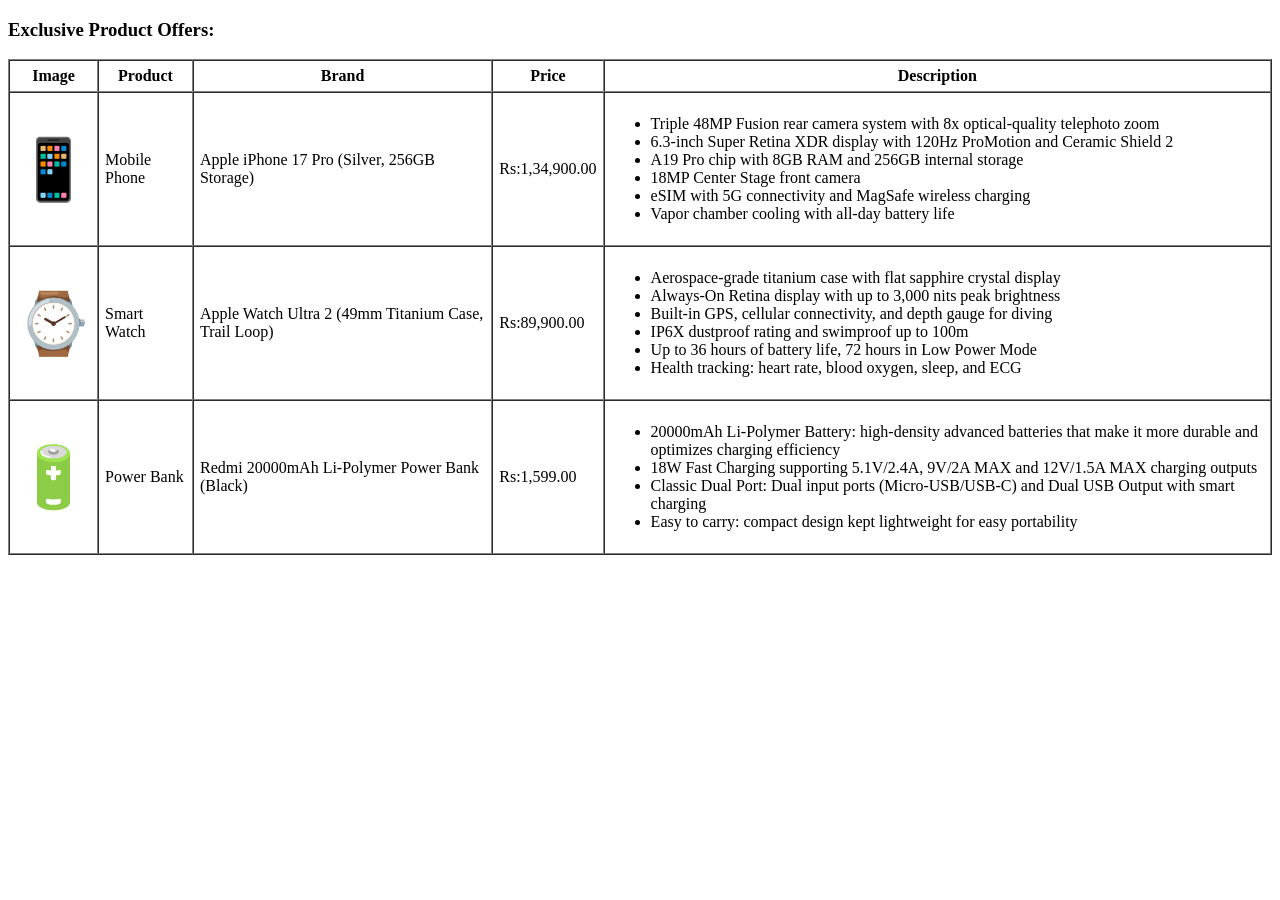
<file: lab 2/index.html>
<!DOCTYPE html>
<html>
<head>
<title>Exclusive Product Offers</title>
</head>
<body>

<h3>Exclusive Product Offers:</h3>

<table border="1" cellpadding="6" cellspacing="0" width="100%">
  <tr>
    <th>Image</th>
    <th>Product</th>
    <th>Brand</th>
    <th>Price</th>
    <th>Description</th>
  </tr>

  <tr>
    <td align="center" style="font-size:60px;">&#128241;</td>
    <td>Mobile Phone</td>
    <td>Apple iPhone 17 Pro (Silver, 256GB Storage)</td>
    <td>Rs:1,34,900.00</td>
    <td>
      <ul>
        <li>Triple 48MP Fusion rear camera system with 8x optical-quality telephoto zoom</li>
        <li>6.3-inch Super Retina XDR display with 120Hz ProMotion and Ceramic Shield 2</li>
        <li>A19 Pro chip with 8GB RAM and 256GB internal storage</li>
        <li>18MP Center Stage front camera</li>
        <li>eSIM with 5G connectivity and MagSafe wireless charging</li>
        <li>Vapor chamber cooling with all-day battery life</li>
      </ul>
    </td>
  </tr>

  <tr>
    <td align="center" style="font-size:60px;">&#8986;</td>
    <td>Smart Watch</td>
    <td>Apple Watch Ultra 2 (49mm Titanium Case, Trail Loop)</td>
    <td>Rs:89,900.00</td>
    <td>
      <ul>
        <li>Aerospace-grade titanium case with flat sapphire crystal display</li>
        <li>Always-On Retina display with up to 3,000 nits peak brightness</li>
        <li>Built-in GPS, cellular connectivity, and depth gauge for diving</li>
        <li>IP6X dustproof rating and swimproof up to 100m</li>
        <li>Up to 36 hours of battery life, 72 hours in Low Power Mode</li>
        <li>Health tracking: heart rate, blood oxygen, sleep, and ECG</li>
      </ul>
    </td>
  </tr>

  <tr>
    <td align="center" style="font-size:60px;">&#128267;</td>
    <td>Power Bank</td>
    <td>Redmi 20000mAh Li-Polymer Power Bank (Black)</td>
    <td>Rs:1,599.00</td>
    <td>
      <ul>
        <li>20000mAh Li-Polymer Battery: high-density advanced batteries that make it more durable and optimizes charging efficiency</li>
        <li>18W Fast Charging supporting 5.1V/2.4A, 9V/2A MAX and 12V/1.5A MAX charging outputs</li>
        <li>Classic Dual Port: Dual input ports (Micro-USB/USB-C) and Dual USB Output with smart charging</li>
        <li>Easy to carry: compact design kept lightweight for easy portability</li>
      </ul>
    </td>
  </tr>

</table>

</body>
</html>
</file>
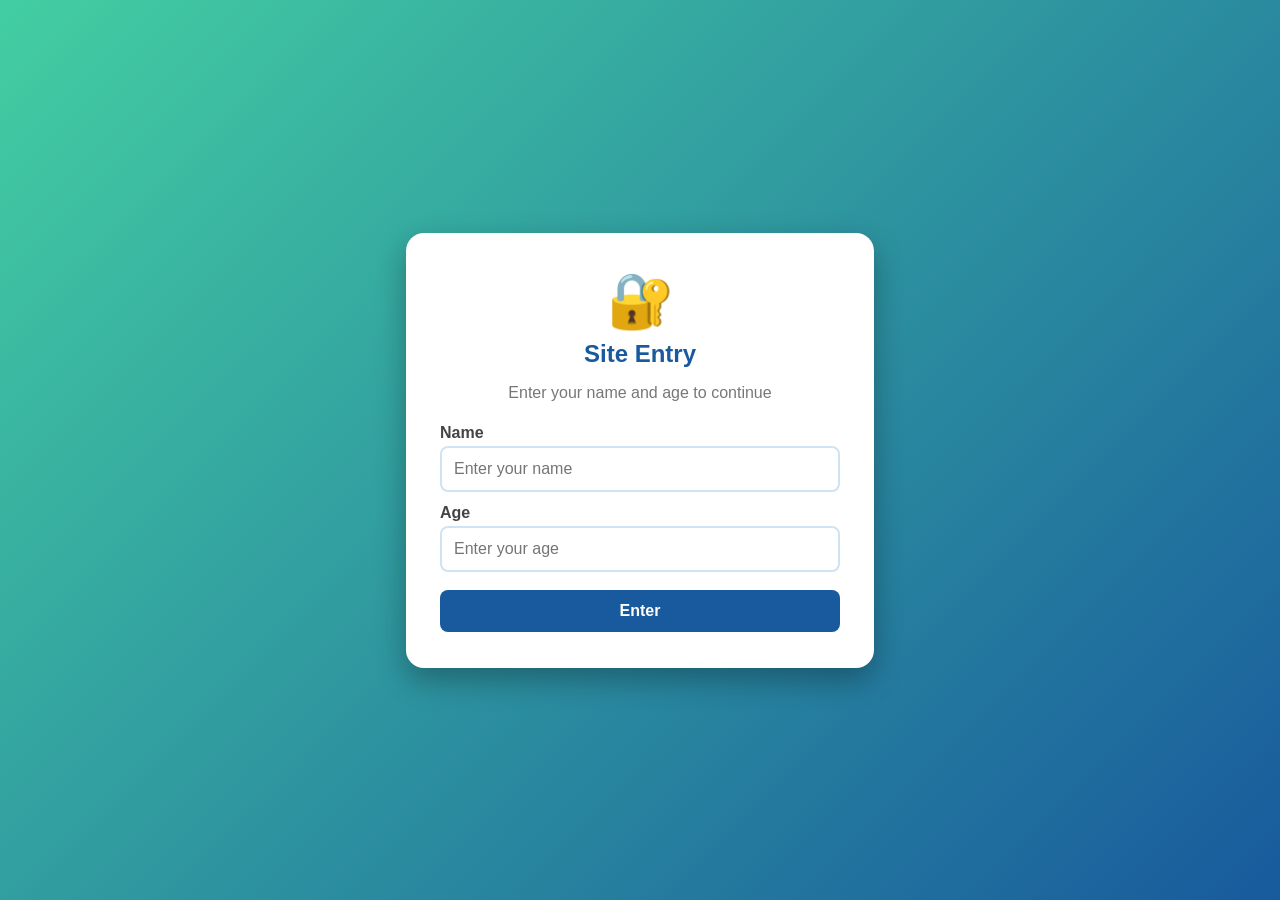
<file: Lab12/index.html>
<!DOCTYPE html>
<html lang="en">
<head>
<meta charset="UTF-8">
<meta name="viewport" content="width=device-width, initial-scale=1.0">
<title>Lab 12 - Site Entry</title>
<link rel="stylesheet" href="style.css">
</head>
<body>

<div class="card">
    <div class="emoji">🔐</div>
    <h2>Site Entry</h2>
    <p class="sub">Enter your name and age to continue</p>

    <form action="check.php" method="POST">
        <label for="name">Name</label>
        <input type="text" id="name" name="name" placeholder="Enter your name" required>

        <label for="age">Age</label>
        <input type="number" id="age" name="age" min="1" max="120" placeholder="Enter your age" required>

        <button type="submit">Enter</button>
    </form>
</div>

</body>
</html>
</file>
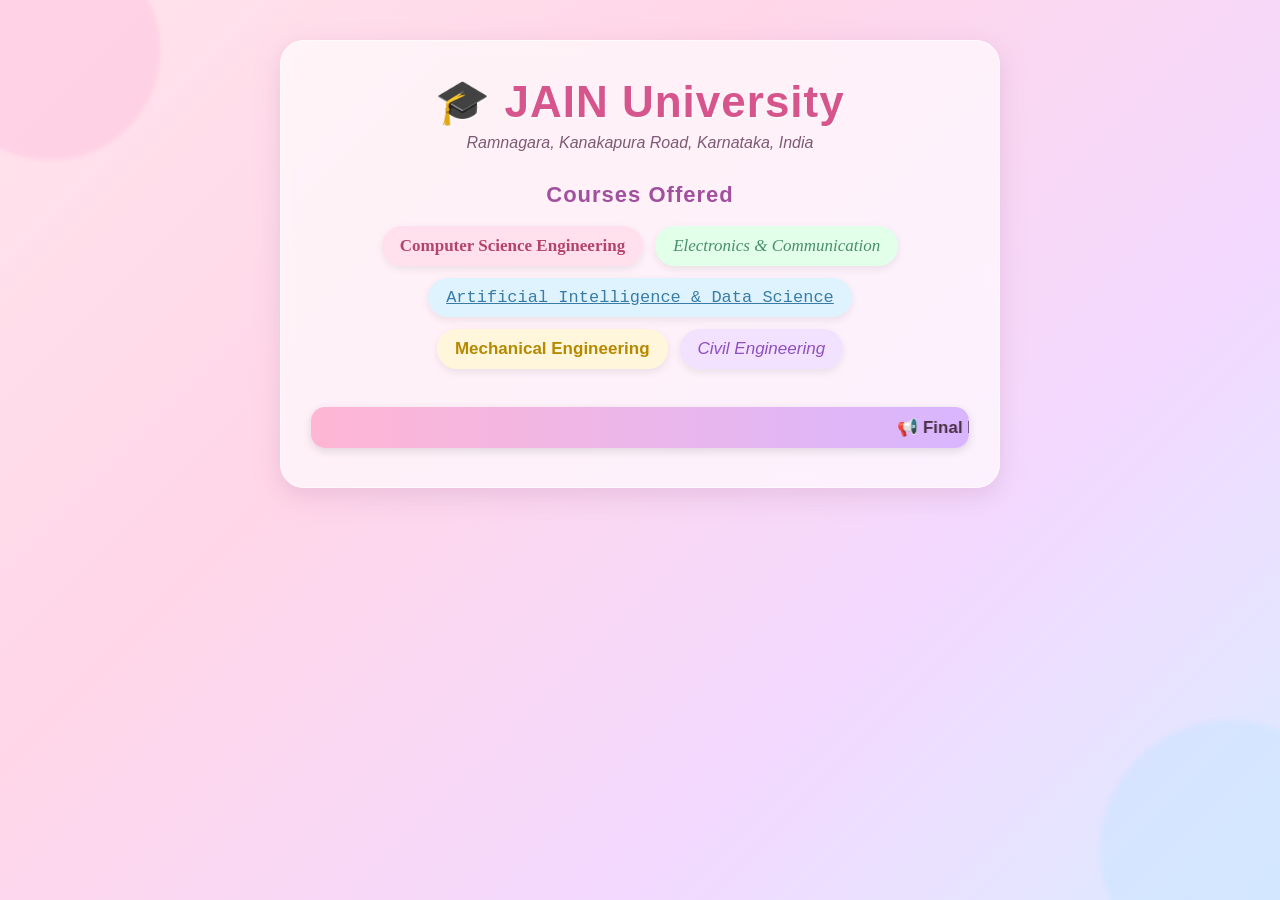
<file: Lab5/index.html>
<!DOCTYPE html>
<html lang="en">
<head>
<meta charset="UTF-8">
<!-- (a) Title about the college -->
<title>JAIN University, Ramnagara</title>
<link rel="stylesheet" href="style.css">
</head>
<body>

<div class="page">
    <div class="card">

        <!-- (c) College name and address -->
        <div class="college-name">🎓 JAIN University</div>
        <div class="college-address">Ramnagara, Kanakapura Road, Karnataka, India</div>

        <!-- (d) Courses offered, each styled differently -->
        <h2 class="section-title">Courses Offered</h2>
        <div class="courses-wrap">
            <div class="courses course1">Computer Science Engineering</div>
            <div class="courses course2">Electronics &amp; Communication</div>
            <div class="courses course3">Artificial Intelligence &amp; Data Science</div>
            <div class="courses course4">Mechanical Engineering</div>
            <div class="courses course5">Civil Engineering</div>
        </div>

        <!-- (e) Scrolling text for announcements -->
        <marquee behavior="scroll" direction="left" scrollamount="6">
            📢 Final Exams begin on 15th December &nbsp;|&nbsp; Annual Tech Fest on 20th November &nbsp;|&nbsp; Fee submission deadline: 30th September &nbsp;|&nbsp; Sports Day: 5th October
        </marquee>

    </div>
</div>

</body>
</html>
</file>
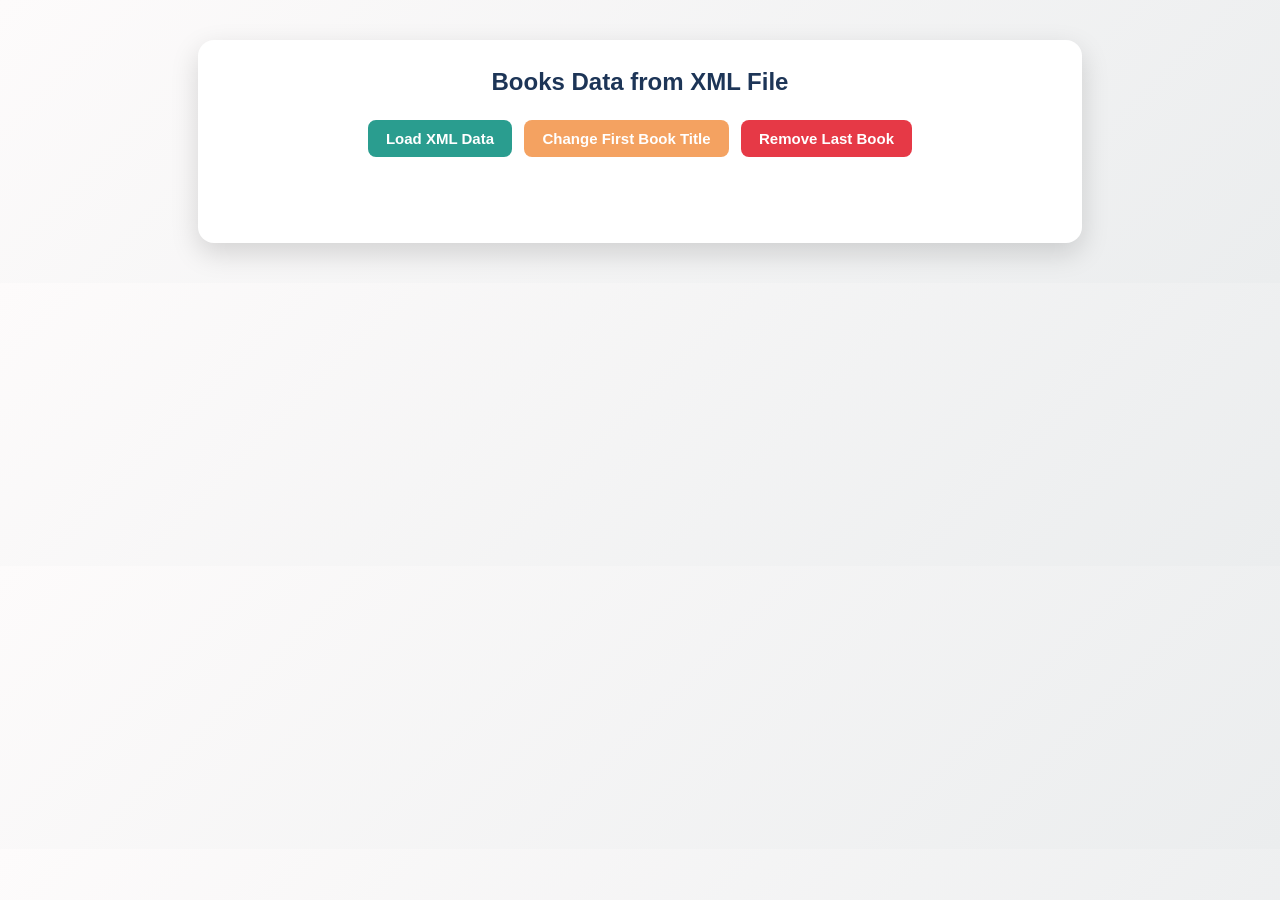
<file: Lab9/index.html>
<!DOCTYPE html>
<html lang="en">
<head>
<meta charset="UTF-8">
<meta name="viewport" content="width=device-width, initial-scale=1.0">
<title>Lab 9 - XML DOM Book Table</title>
<style>
    body {
        margin: 0;
        padding: 40px 20px;
        font-family: 'Segoe UI', Arial, sans-serif;
        background: linear-gradient(135deg, #fdfbfb, #ebedee);
    }
    .container {
        max-width: 820px;
        margin: 0 auto;
        background: #ffffff;
        padding: 28px 32px;
        border-radius: 16px;
        box-shadow: 0 10px 28px rgba(0, 0, 0, 0.15);
    }
    h2 { margin-top: 0; text-align: center; color: #1d3557; }
    .buttons { text-align: center; margin-bottom: 14px; }
    button {
        margin: 4px;
        padding: 10px 18px;
        font-size: 15px;
        font-weight: bold;
        color: #fff;
        border: none;
        border-radius: 8px;
        cursor: pointer;
    }
    #loadBtn   { background: #2a9d8f; }
    #changeBtn { background: #f4a261; }
    #removeBtn { background: #e63946; }
    #message { text-align: center; min-height: 22px; color: #457b9d; font-weight: bold; }
    table { width: 100%; border-collapse: collapse; margin-top: 12px; }
    th { background: #1d3557; color: #fff; padding: 12px; text-align: left; }
    td { padding: 11px 12px; border-bottom: 1px solid #e5e5e5; }
    tr:nth-child(even) td { background: #f5f8fb; }
</style>
</head>
<body>

<div class="container">
    <h2>Books Data from XML File</h2>

    <div class="buttons">
        <button id="loadBtn"   onclick="loadXML()">Load XML Data</button>
        <button id="changeBtn" onclick="changeTitle()">Change First Book Title</button>
        <button id="removeBtn" onclick="removeLast()">Remove Last Book</button>
    </div>

    <p id="message"></p>
    <div id="output"></div>
</div>

<script>
    var xmlDoc = null;     // will hold the parsed XML document

    // 1. Read books.xml and parse it into an XML DOM
    function loadXML() {
        fetch("books.xml")
            .then(function (response) { return response.text(); })
            .then(function (text) {
                var parser = new DOMParser();
                xmlDoc = parser.parseFromString(text, "text/xml");
                showTable();
                setMessage("XML data loaded successfully.");
            })
            .catch(function () {
                setMessage("Could not load books.xml - open the page using a local server.");
            });
    }

    // 2. Display the XML data in a table
    function showTable() {
        var books = xmlDoc.getElementsByTagName("book");
        var html = "<table><tr><th>ID</th><th>Title</th><th>Author</th>" +
                   "<th>Category</th><th>Year</th><th>Price (Rs)</th></tr>";

        for (var i = 0; i < books.length; i++) {
            var b = books[i];
            html += "<tr>" +
                "<td>" + b.getAttribute("id") + "</td>" +
                "<td>" + b.getElementsByTagName("title")[0].textContent + "</td>" +
                "<td>" + b.getElementsByTagName("author")[0].textContent + "</td>" +
                "<td>" + b.getAttribute("category") + "</td>" +
                "<td>" + b.getElementsByTagName("year")[0].textContent + "</td>" +
                "<td>" + b.getElementsByTagName("price")[0].textContent + "</td>" +
                "</tr>";
        }
        document.getElementById("output").innerHTML = html + "</table>";
    }

    // 3. Modify the DOM - change the first book title
    function changeTitle() {
        if (!xmlDoc) { setMessage("Please load the XML data first."); return; }
        var first = xmlDoc.getElementsByTagName("title")[0];
        first.textContent = "Atomic Habits (Updated Edition)";
        showTable();
        setMessage("Title of the first book changed.");
    }

    // 4. Modify the DOM - remove the last book
    function removeLast() {
        if (!xmlDoc) { setMessage("Please load the XML data first."); return; }
        var books = xmlDoc.getElementsByTagName("book");
        if (books.length === 0) { setMessage("No books left to remove."); return; }
        var last = books[books.length - 1];
        last.parentNode.removeChild(last);
        showTable();
        setMessage("Last book removed.");
    }

    function setMessage(text) {
        document.getElementById("message").textContent = text;
    }
</script>

</body>
</html>
</file>
<file: Lab12/style.css>
body {
    margin: 0;
    min-height: 100vh;
    display: flex;
    align-items: center;
    justify-content: center;
    font-family: 'Segoe UI', Arial, sans-serif;
    background: linear-gradient(135deg, #43cea2, #185a9d);
}

.card {
    width: 400px;
    padding: 36px 34px;
    text-align: center;
    background: #ffffff;
    border-radius: 18px;
    box-shadow: 0 12px 30px rgba(0, 0, 0, 0.3);
}

.emoji { font-size: 54px; }
h2 { margin: 8px 0 4px; color: #185a9d; }
.sub { color: #777; margin-bottom: 22px; }

label {
    display: block;
    margin: 12px 0 4px;
    text-align: left;
    font-weight: bold;
    color: #444;
}

input {
    width: 100%;
    padding: 12px;
    font-size: 16px;
    border: 2px solid #cfe3f3;
    border-radius: 8px;
    box-sizing: border-box;
}

button, .btn {
    display: inline-block;
    margin-top: 18px;
    padding: 12px 30px;
    font-size: 16px;
    font-weight: bold;
    color: #ffffff;
    background: #185a9d;
    border: none;
    border-radius: 8px;
    text-decoration: none;
    cursor: pointer;
}

button { width: 100%; }

/* result page */
.denied  { border-top: 8px solid #e63946; }
.denied .message { color: #c1121f; }
.allowed { border-top: 8px solid #2a9d8f; }
.allowed .message { color: #1b7f5c; }
</file>
<file: Lab5/style.css>
* {
    box-sizing: border-box;
}

body {
    margin: 0;
    min-height: 100vh;
    /* (b) Pink pastel background */
    background: linear-gradient(135deg, #ffe4ec 0%, #ffd6e8 35%, #f3d9ff 70%, #dcecff 100%);
    font-family: 'Trebuchet MS', 'Segoe UI', sans-serif;
    color: #5a3d52;
    text-align: center;
}

/* soft floating shapes for decoration */
body::before, body::after {
    content: "";
    position: fixed;
    border-radius: 50%;
    filter: blur(2px);
    opacity: 0.5;
    z-index: 0;
}
body::before {
    width: 220px;
    height: 220px;
    background: #ffc2dd;
    top: -60px;
    left: -60px;
}
body::after {
    width: 260px;
    height: 260px;
    background: #c9e4ff;
    bottom: -80px;
    right: -80px;
}

.page {
    position: relative;
    z-index: 1;
    padding: 40px 20px;
}

.card {
    background: rgba(255, 255, 255, 0.65);
    backdrop-filter: blur(6px);
    border-radius: 24px;
    max-width: 720px;
    margin: 0 auto;
    padding: 35px 30px;
    box-shadow: 0 8px 24px rgba(200, 150, 190, 0.35);
    border: 1px solid rgba(255, 255, 255, 0.6);
}

/* (c) College name in large text */
.college-name {
    font-size: 44px;
    font-weight: bold;
    margin: 0 0 6px 0;
    color: #d6558c;
    text-shadow: 1px 1px 0 #fff;
    letter-spacing: 1px;
}

/* Address in smaller text */
.college-address {
    font-size: 16px;
    margin-bottom: 30px;
    color: #7d5a75;
    font-style: italic;
}

h2.section-title {
    font-size: 22px;
    color: #a0509c;
    margin-bottom: 18px;
    letter-spacing: 1px;
}

/* (d) Courses section - pastel pill style, each different color/style/font */
.courses-wrap {
    display: flex;
    flex-wrap: wrap;
    gap: 12px;
    justify-content: center;
    margin-bottom: 10px;
}

.courses {
    font-size: 17px;
    padding: 10px 18px;
    border-radius: 999px;
    box-shadow: 0 3px 8px rgba(0,0,0,0.08);
}

.course1 {
    color: #b3446c;
    background: #ffe0ec;
    font-family: 'Comic Sans MS', cursive;
    font-weight: bold;
}
.course2 {
    color: #4a8f6b;
    background: #e2ffe9;
    font-family: 'Georgia', serif;
    font-style: italic;
}
.course3 {
    color: #3a7ca5;
    background: #dff3ff;
    font-family: 'Courier New', monospace;
    text-decoration: underline;
}
.course4 {
    color: #b58900;
    background: #fff6db;
    font-family: 'Trebuchet MS', sans-serif;
    font-weight: bold;
}
.course5 {
    color: #8e4fbf;
    background: #f2e2ff;
    font-family: 'Verdana', sans-serif;
    font-style: italic;
}

/* (e) Scrolling marquee, pastel themed */
marquee {
    margin-top: 28px;
    background: linear-gradient(90deg, #ffb6d4, #d8b6ff);
    color: #4a2f45;
    font-size: 17px;
    font-weight: bold;
    padding: 10px 0;
    border-radius: 14px;
    box-shadow: 0 3px 10px rgba(0,0,0,0.12);
}
</file>
